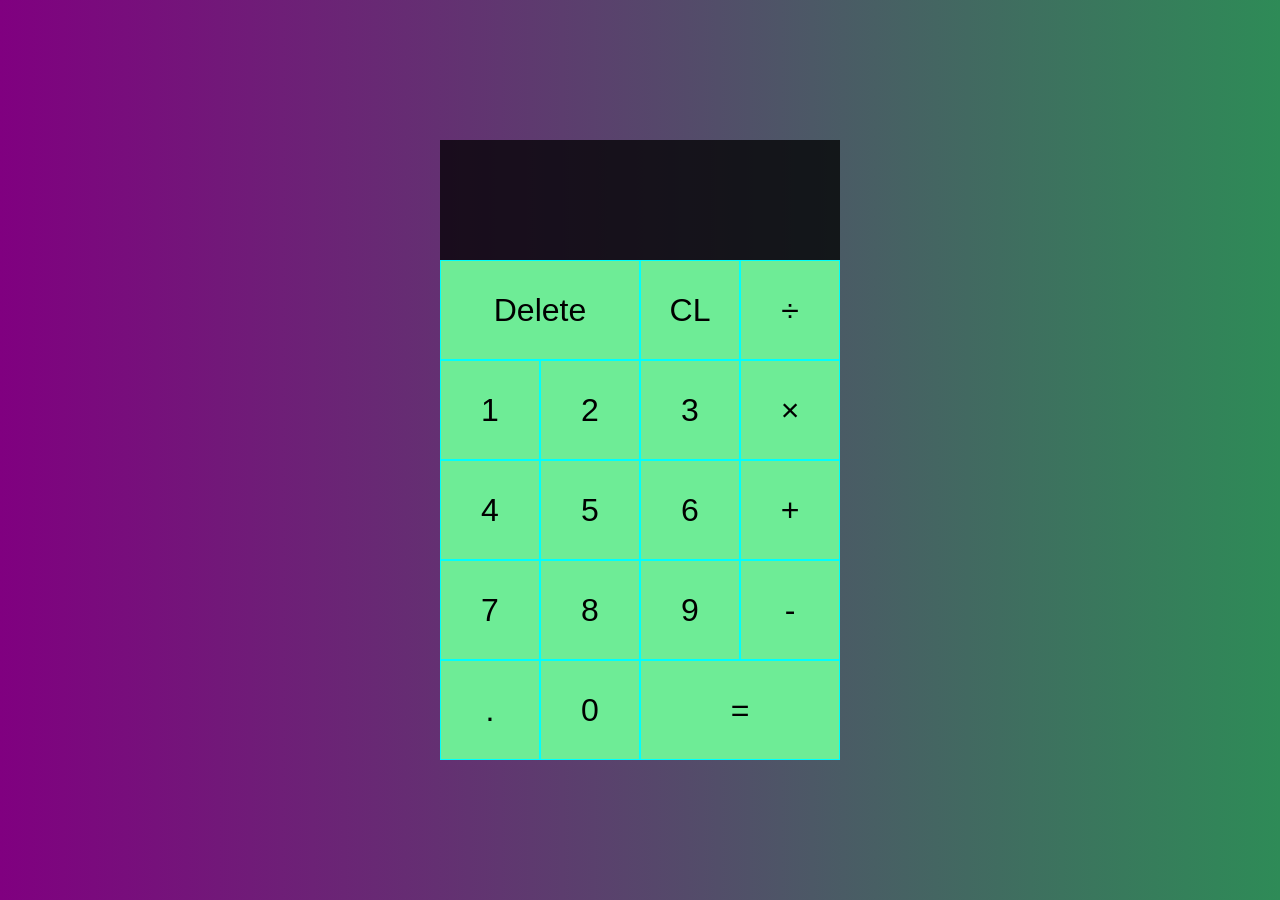
<file: src/main/java/notsimplewebculc/index.html>
<!DOCTYPE html>
<html lang="en" xmlns="http://www.w3.org/1999/html">
<head>
    <meta charset="UTF-8">
    <title>Calculator</title>
    <link href="styles.css" rel="stylesheet">
    <script src="main.js" defer></script>
</head>
<body>
<div class="calculator-grid">
    <div class="output">
        <div data-previous-operand class="previous-operand"></div>
        <div data-current-operand class="current-operand"></div>
    </div>
    <button data-delete class="span-two">Delete</button>
    <button data-all-clear >CL</button>
    <button data-operation>÷</button>
    <button data-number>1</button>
    <button data-number>2</button>
    <button data-number>3</button>
    <button data-operation>×</button>
    <button data-number>4</button>
    <button data-number>5</button>
    <button data-number>6</button>
    <button data-operation>+</button>
    <button data-number>7</button>
    <button data-number>8</button>
    <button data-number>9</button>
    <button data-operation>-</button>
    <button data-number>.</button>
    <button data-number>0</button>
    <button data-equalse class="span-two">=</button>
</div>
</body>
</html>
</file>
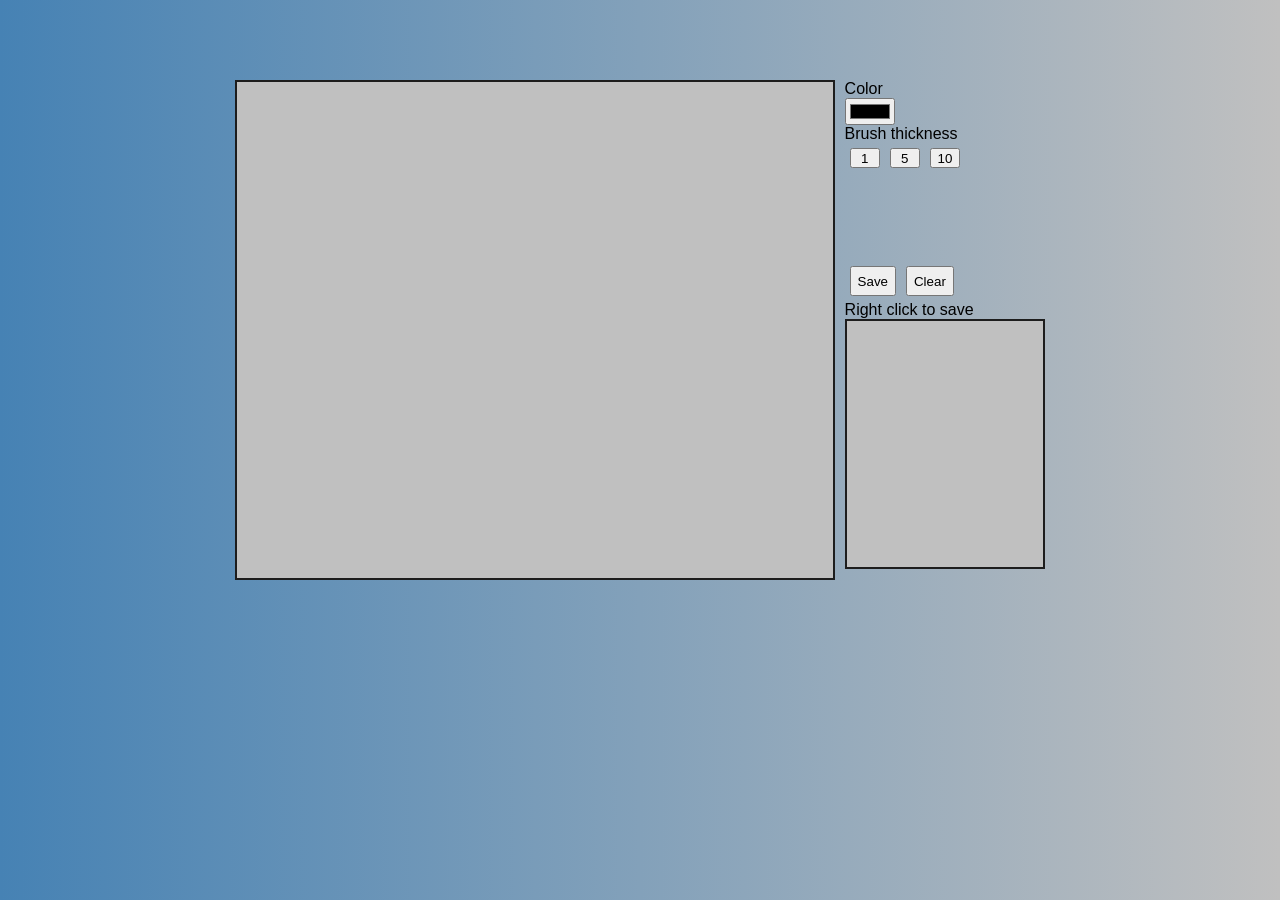
<file: src/main/java/webpaint/index.html>
<!DOCTYPE html>
<html lang="en">
<head>
    <meta charset="UTF-8">
    <title>Paint</title>
    <link href="styles.css" rel="stylesheet">
</head>
<body>
<div class="container">
    <div class="paint-filed-container">
        <canvas class="drawing-canvas" id="drawingCanvas" height="500px" width="600px"></canvas>
    </div>
    <div class="panel">
        <div class="color-panel">
            <label for="color">Color</label>
            <input type="color" id="color">
        </div>
        <label for="thicknessPanel">Brush thickness</label>
        <div id="thicknessPanel" class="thickness-panel">
            <button class="thickness-btn" onclick="changeThickness(1)">1</button>
            <button class="thickness-btn" onclick="changeThickness(5)">5</button>
            <button class="thickness-btn" onclick="changeThickness(10)">10</button>
        </div>
        <div class="tool-bar">
            <button class="tool-bar-btn" onclick="saveCanvas()">Save</button>
            <button class="tool-bar-btn" onclick="clearCanvas()">Clear</button>
        </div>
        <label for="savedContainer">Right click to save</label>
        <div class="saved-container" id="savedContainer">
            <img id="savedImage">
        </div>
    </div>

</div>


</body>
<script src="main.js" defer></script>
</html>
</file>
<file: src/main/java/notsimplewebculc/styles.css>
*, *::before, *::after {
    box-sizing: border-box;
    font-family: "Arial Black", sans-serif;
    font-weight: normal;
}

body {
    padding: 0;
    margin: 0;
    background: linear-gradient(to right, #800080, #2e8b57);
}

.calculator-grid {
    display: grid;
    justify-content: center;
    align-content: center;
    min-height: 100vh;
    grid-template-columns: repeat(4, 100px);
    grid-template-rows:minmax(120px, auto) repeat(5, 100px);
}

.calculator-grid > button {
    cursor: pointer;
    font-size: 2rem;
    border: 1px solid cyan;
    outline: none;
    background-color: #6EEC96;
}

.calculator-grid > button:hover {
    background-color: rgba(255, 255, 255, .9);
}

.span-two {
    grid-column: span 2;
}

.output {
    grid-column: 1 / -1;
    background-color: rgba(0, 0, 0, .75);
    display: flex;
    align-items: flex-end;
    justify-content: space-between;
    flex-direction: column;
    padding: 10px;
    word-wrap: break-word;
    word-break: break-all;
}

.output .previous-operand {
    color: white;
    font-size: 1.5rem;
}
.output .current-operand {
    color: white;
    font-size: 2.5rem;
}
</file>
<file: src/main/java/webpaint/styles.css>
*, *::before, *::after {
    box-sizing: border-box;
    font-family: cursive, sans-serif;
    font-weight: normal;
}

body {
    margin: 0;
    padding: 0;
    background: linear-gradient(to right, steelblue, silver);
    display: flex;
    justify-content: center;
    align-content: center;
}

.container {
    margin-top: 20px;
    height: 600px;
    width: 800px;
    display: flex;
    justify-content: center;
    align-content: center;
}

.paint-filed-container {
    margin-top: 60px;
    margin-right: 10px;
    height: 500px;
    width: 600px;
    display: flex;
}

.drawing-canvas {
    background: silver;
    border: 2px solid #1d1d1d;
}

.panel {
    display: flex;
    flex-flow: column;
}

.color-panel {
    margin-top: 60px;
    display: flex;
    flex-flow: column;
}

.thickness-panel {
    height: 30px;
    display: flex;

}

.thickness-btn {
    margin: 5px;
    width: 30px;
    height: 20px;
}

.tool-bar {
    margin-top: 88px;
    height: 40px;
    display: flex;
}

.tool-bar-btn {
    margin: 5px;
    height: 30px;
}

.saved-container img {
    background: silver;
    border: 2px solid #1d1d1d;
    height: 250px;
    width: 200px;
}
</file>
